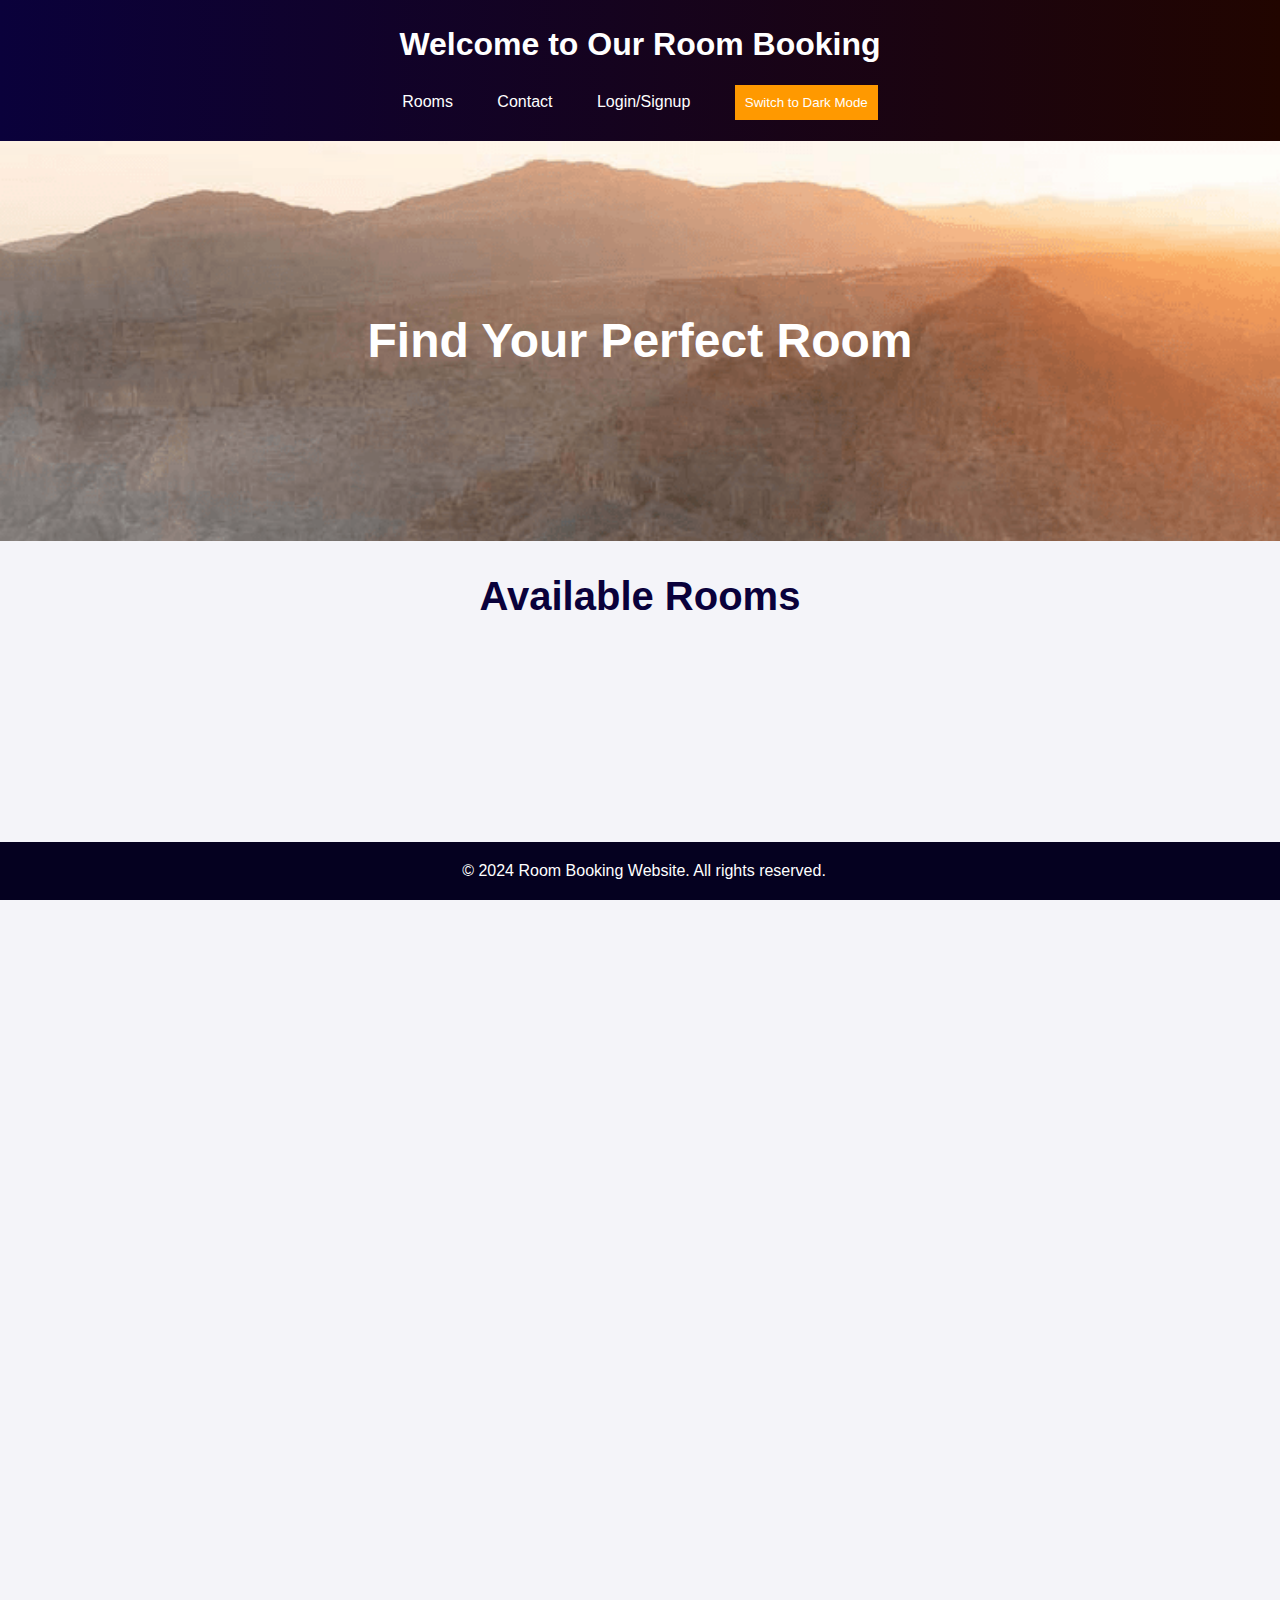
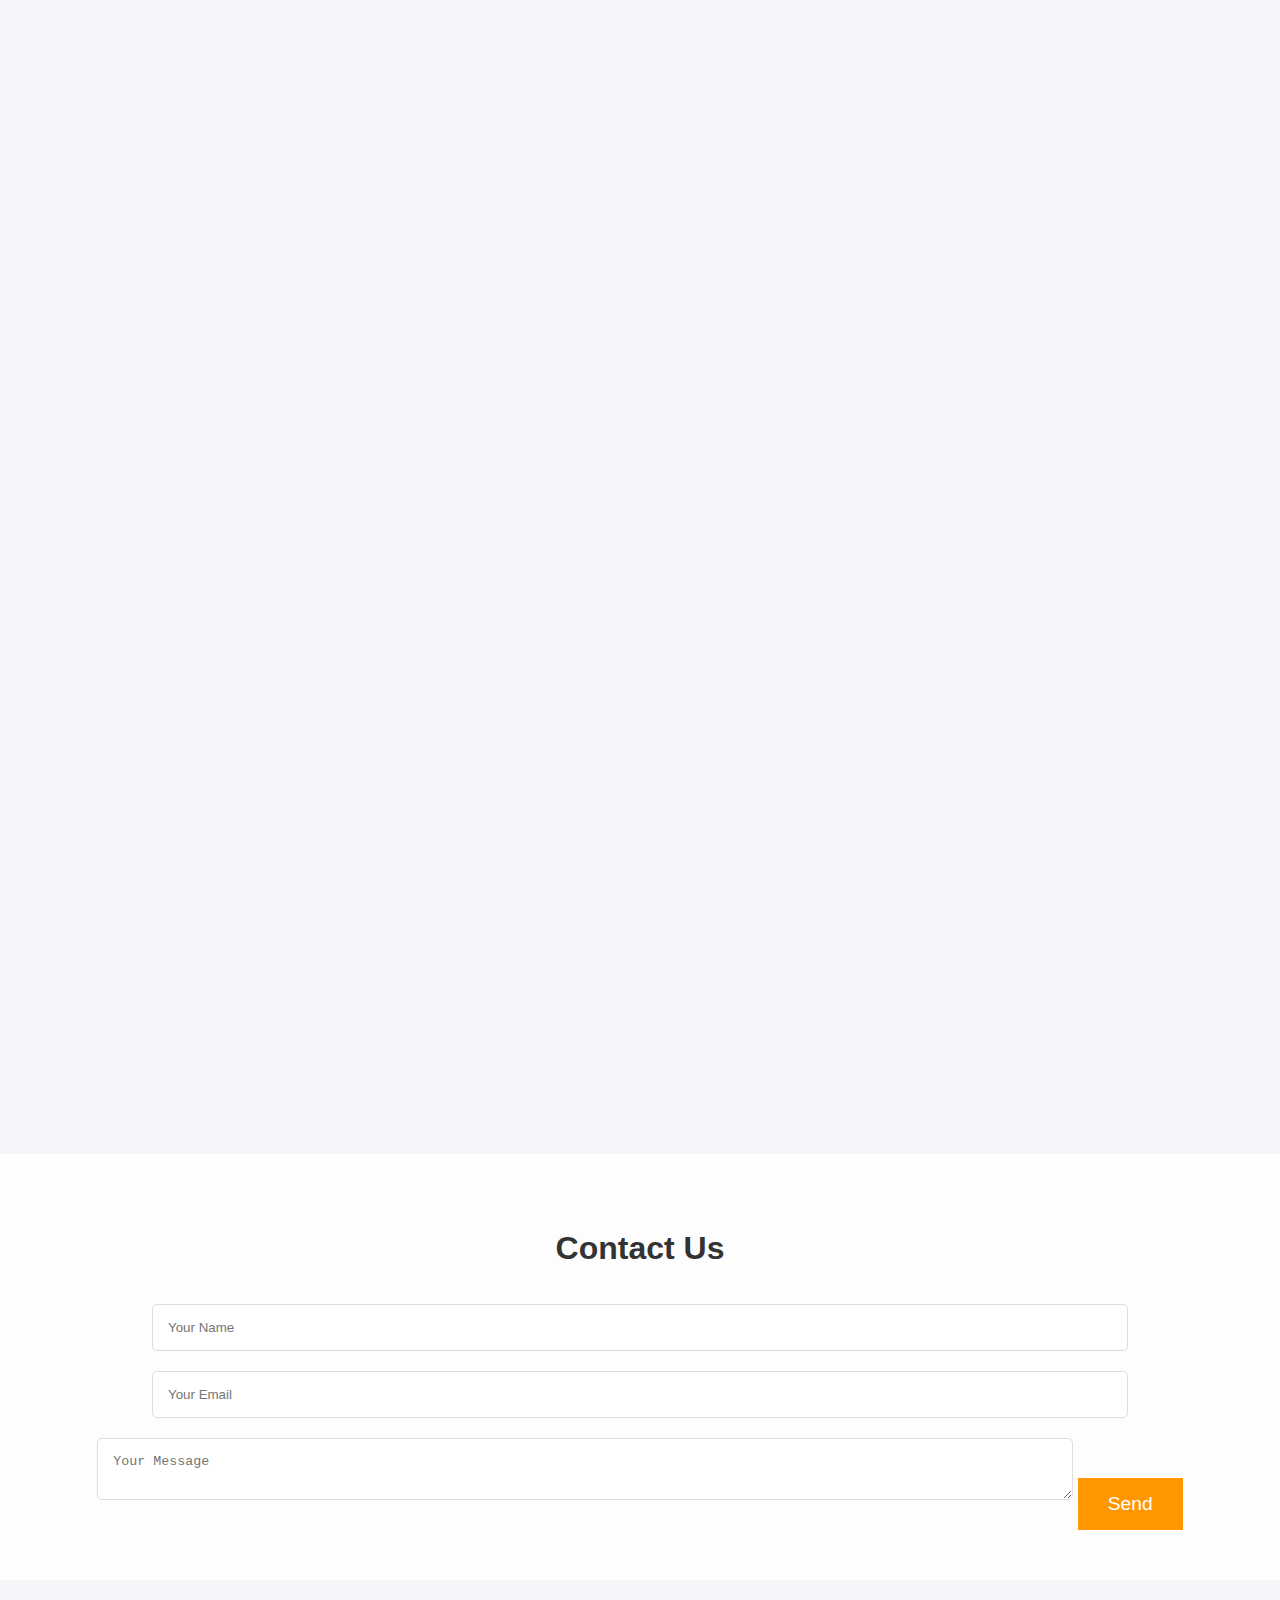
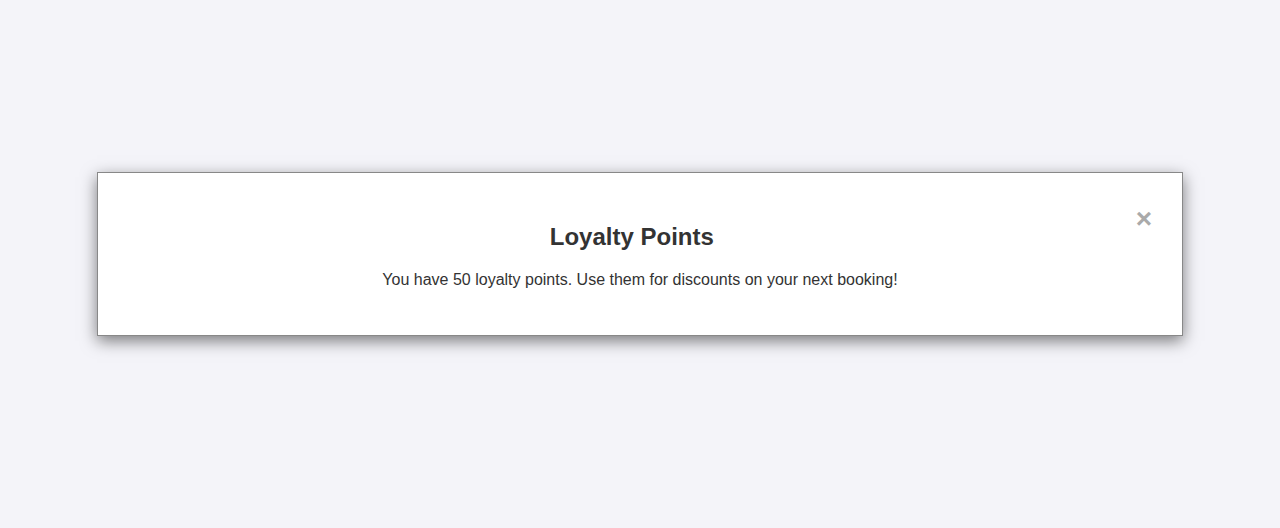
<file: index.html>
<!DOCTYPE html>
<html lang="en">
<head>
    <meta charset="UTF-8">
    <meta name="viewport" content="width=device-width, initial-scale=1.0">
    <title>Room Booking Website</title>
    <link rel="stylesheet" href="styles.css">
</head>
<body>
    <header>
        <h1>Welcome to Our Room Booking</h1>
        <nav>
            <ul>
                <li><a href="#rooms">Rooms</a></li>
                <li><a href="#contact">Contact</a></li>
                <li><a href="registration.html" class="btn">Login/Signup</a></li>
                <li><button id="mode-toggle">Switch to Dark Mode</button></li>
            </ul>
        </nav>
    </header>

    <section id="hero">
        <h2>Find Your Perfect Room</h2>
        <!-- <button onclick="openBooking()">Book Now</button> -->
    </section>

    <section id="rooms">
            <h2 class="animate-fade">Available Rooms</h2>
            <div class="room-container">
        
            <div class="room-card">
                <img src="luxury1.jpg" alt="Regular Room 1">
                <h3>Family Room 1</h3>
                <p>Price: ₹ 1,200</p>
                <p>Description: A cozy room with essential amenities for a comfortable stay.</p>
                <button onclick="bookRoom('Regular Room 1', 1200)">Book Now</button>
            </div>

            <div class="room-card">
                <img src="luxury2.jpg" alt="Regular Room 2">
                <h3>Family  Room 2</h3>
                <p>Price: ₹ 1,300</p>
                <p>Description: Spacious room with modern furnishings and a lovely view.</p>
                <button onclick="bookRoom('Regular Room 2', 1100)">Book Now</button>
            </div>

            <div class="room-card">
                <img src="luxury3.jpg" alt="Regular Room 3">
                <h3>Family Room 3</h3>
                <p>Price: ₹ 1,000</p>
                <p>Description: Comfortable stay with a queen-size bed and attached bathroom.</p>
                <button onclick="bookRoom('Regular Room 3', 1000)">Book Now</button>
            </div>

            <div class="room-card">
                <img src="luxury9.jpg" alt="Regular Room 4">
                <h3>Family Room 4</h3>
                <p>Price: ₹ 1,500</p>
                <p>Description: Ideal for solo travelers with all necessary amenities.</p>
                <button onclick="bookRoom('Regular Room 4', 1500)">Book Now</button>
            </div>

            <div class="room-card">
                <img src="luxury5.webp" alt="Regular Room 5">
                <h3>AC Room 5</h3>
                <p>Price: ₹ 2,000</p>
                <p>Description: A bright room with comfortable bedding and air conditioning.</p>
                <button onclick="bookRoom('Regular Room 5', 2000)">Book Now</button>
            </div>

            <div class="room-card">
                <img src="luxury6.jpg" alt="Regular Room 6">
                <h3>AC Room 6</h3>
                <p>Price: ₹ 2,000</p>
                <p>Description: A modern room with Wi-Fi access and flat-screen TV.</p>
                <button onclick="bookRoom('Regular Room 6', 1050)">Book Now</button>
            </div>

            <div class="room-card">
                <img src="luxury7.jpg" alt="Regular Room 7">
                <h3>Regular Room 7</h3>
                <p>Price: ₹ 1,000</p>
                <p>Description: Spacious room with a desk and ample storage space.</p>
                <button onclick="bookRoom('Regular Room 7', 1000)">Book Now</button>
            </div>

            <div class="room-card">
                <img src="luxury8.jpg" alt="Regular Room 8">
                <h3>Regular Room 8</h3>
                <p>Price: ₹ 1,000</p>
                <p>Description: Luxurious room with premium amenities and great ambiance.</p>
                <button onclick="bookRoom('Regular Room 8', 1000)">Book Now</button>
            </div>

            <div class="room-card">
                <img src="vip2.avif" alt="VIP Room 1">
                <h3>VIP Room 1</h3>
                <p>Price: ₹ 2,100</p>
                <p>Description: An exclusive room with a king-size bed, lounge area, and complimentary services.</p>
                <button onclick="bookRoom('VIP Room 1', 250)">Book Now</button>
            </div>

            <div class="room-card">
                <img src="vip3.jpg" alt="VIP Room 2">
                <h3>VIP Room 2</h3>
                <p>Price: ₹ 2,350</p>
                <p>Description: Luxurious suite with private balcony, minibar, and dedicated room service.</p>
                <button onclick="bookRoom('VIP Room 2', 300)">Book Now</button>
            </div>
        </div>
    </section>

    <section id="contact">
        <h2>Contact Us</h2>
        <form id="contact-form">
            <input type="text" placeholder="Your Name" required>
            <input type="email" placeholder="Your Email" required>
            <textarea placeholder="Your Message" required></textarea>
            <button type="submit">Send</button>
        </form>
    </section>

    <footer>
        <p>&copy; 2024 Room Booking Website. All rights reserved.</p>
    </footer>

    <div id="loyalty-modal" class="modal">
        <div class="modal-content">
            <span class="close" onclick="closeLoyalty()">&times;</span>
            <h2>Loyalty Points</h2>
            <p>You have 50 loyalty points. Use them for discounts on your next booking!</p>
        </div>
    </div>

    <script src="script.js"></script>
</body>
</html>
</file>
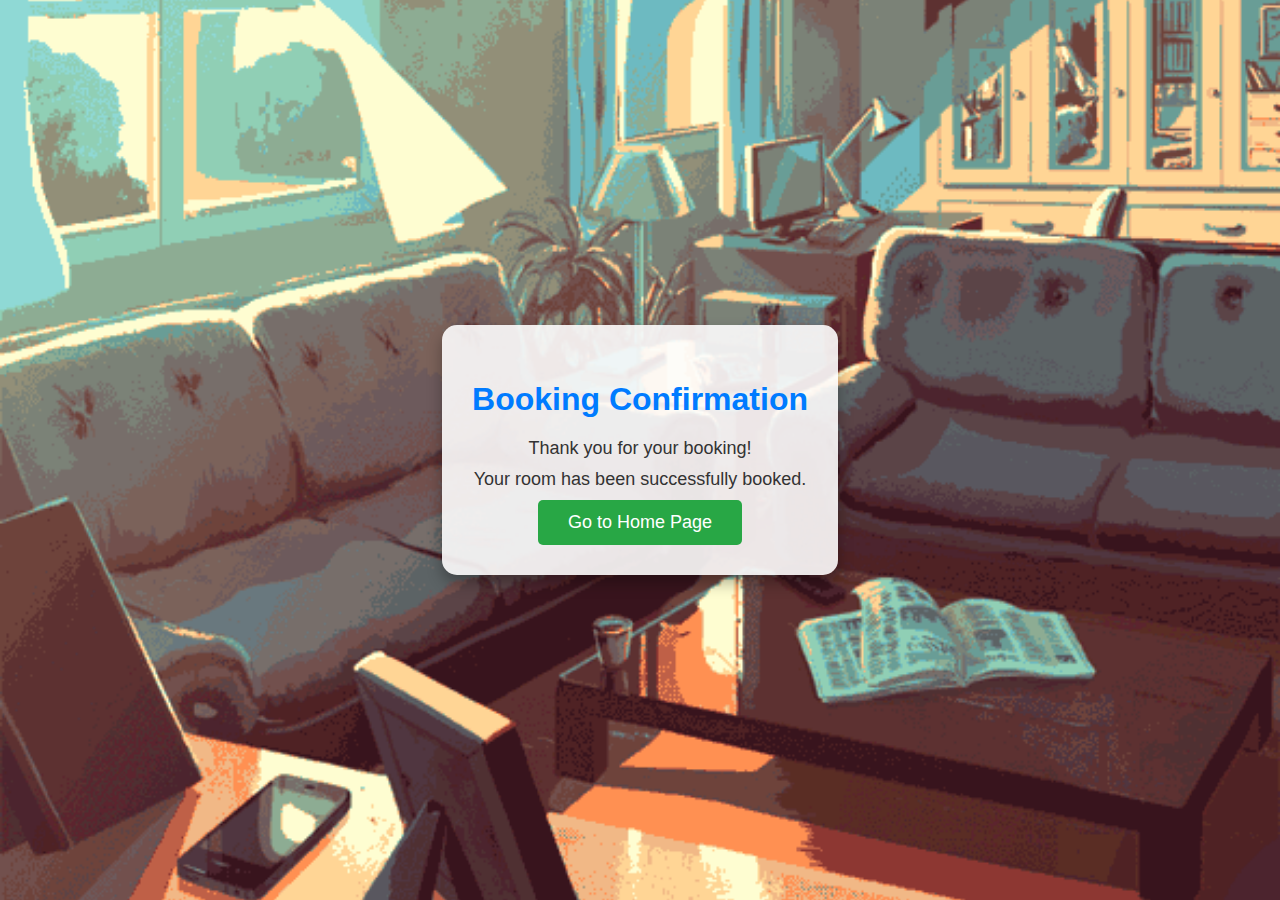
<file: confirmation.html>
<!DOCTYPE html>
<html lang="en">
<head>
    <meta charset="UTF-8">
    <meta name="viewport" content="width=device-width, initial-scale=1.0">
    <title>Booking Confirmation</title>
    <link rel="stylesheet" href="confirmation.css">
</head>
<body>
    <div class="container">
        <h2>Booking Confirmation</h2>
        <p>Thank you for your booking!</p>
        <p>Your room has been successfully booked.</p>

        <button onclick="goHome()">Go to Home Page</button>
    </div>

    <script>
        // Redirect to homepage
        function goHome() {
            window.location.href = 'index.html'; // Redirect to homepage or any other main page
        }
    </script>
</body>
</html>
</file>
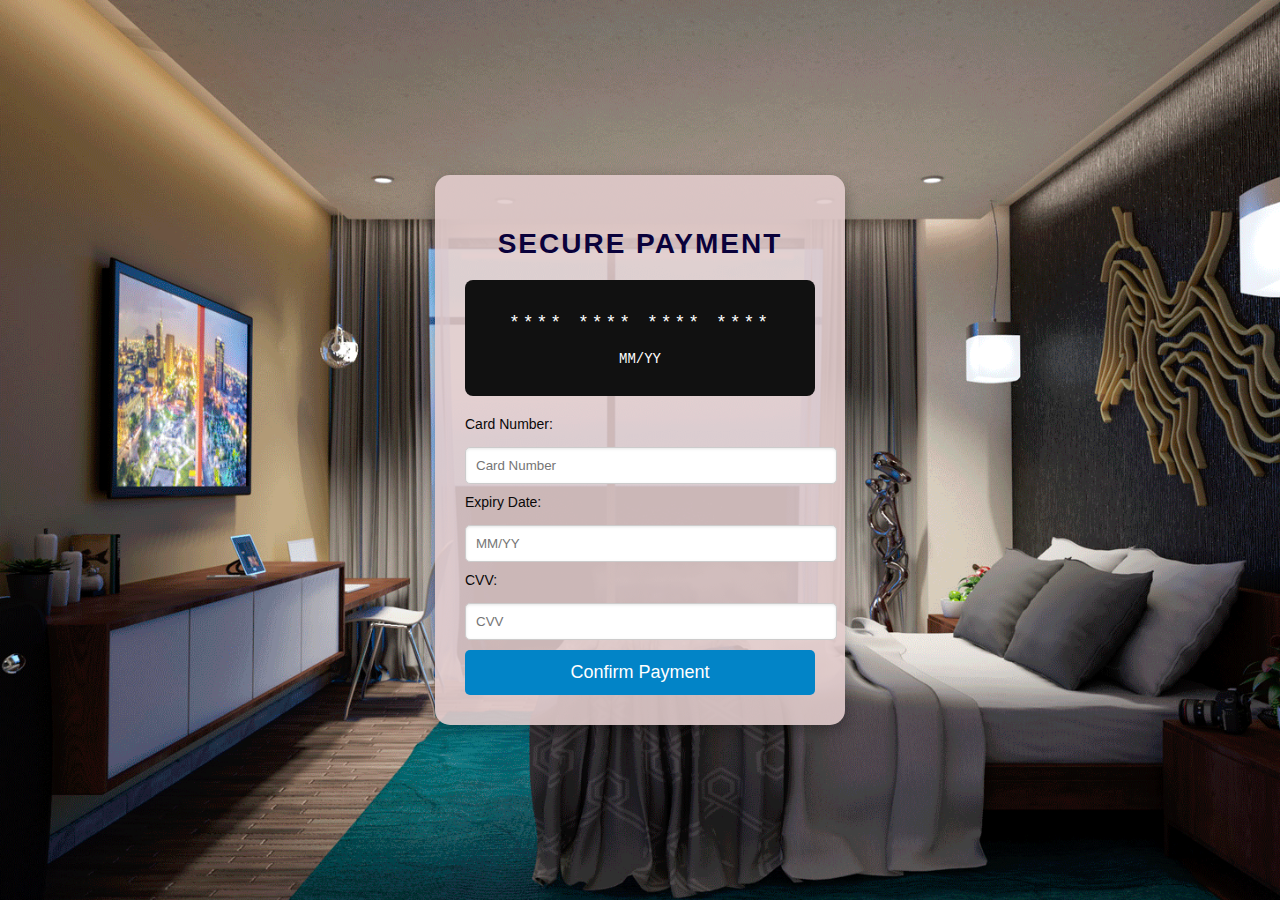
<file: payment.html>
<!DOCTYPE html>
<html lang="en">
<head>
    <meta charset="UTF-8">
    <meta name="viewport" content="width=device-width, initial-scale=1.0">
    <title>Payment</title>
    <link rel="stylesheet" href="payment.css">

</head>
<body>
    <div class="container">
        <h2>Secure Payment</h2>
        <p id="user-info"></p>

        <div class="card-info">
            <div class="card-front">
                <p class="card-number" id="display-card-number">**** **** **** ****</p>
                <p class="expiry-date" id="display-expiry-date">MM/YY</p>
            </div>
        </div>

        <form id="payment-form">
            <label for="card-number">Card Number:</label>
            <input type="text" id="card-number" placeholder="Card Number" maxlength="16" required oninput="displayCardNumber()">

            <label for="expiry-date">Expiry Date:</label>
            <input type="text" id="expiry-date" placeholder="MM/YY" required oninput="displayExpiryDate()">

            <label for="cvv">CVV:</label>
            <input type="text" id="cvv" placeholder="CVV" maxlength="3" required>

            <button type="button" onclick="confirmPayment()">Confirm Payment</button>
        </form>
    </div>

    <script>
        // Retrieve user data from localStorage
        const userData = JSON.parse(localStorage.getItem('userData'));

        // Display user booking information
        document.getElementById('user-info').innerText = `Room: ${userData.roomName} | Price: ₹${userData.price} | Name: ${userData.firstName} ${userData.lastName}`;

        // Live update of card number and expiry date
        function displayCardNumber() {
            const cardNumber = document.getElementById('card-number').value;
            document.getElementById('display-card-number').innerText = cardNumber || '**** **** **** ****';
        }

        function displayExpiryDate() {
            const expiryDate = document.getElementById('expiry-date').value;
            document.getElementById('display-expiry-date').innerText = expiryDate || 'MM/YY';
        }

        // Dummy payment confirmation
        function confirmPayment() {
            const cardNumber = document.getElementById('card-number').value;
            const expiryDate = document.getElementById('expiry-date').value;
            const cvv = document.getElementById('cvv').value;

            if (cardNumber && expiryDate && cvv) {
                alert('Payment Successful! Your booking is confirmed.');
                localStorage.removeItem('userData'); // Clear user data after successful booking
                window.location.href = 'confirmation.html'; // Redirect to confirmation page
            } else {
                alert("Please fill all the payment details.");
            }
        }
    </script>
</body>
</html>
</file>
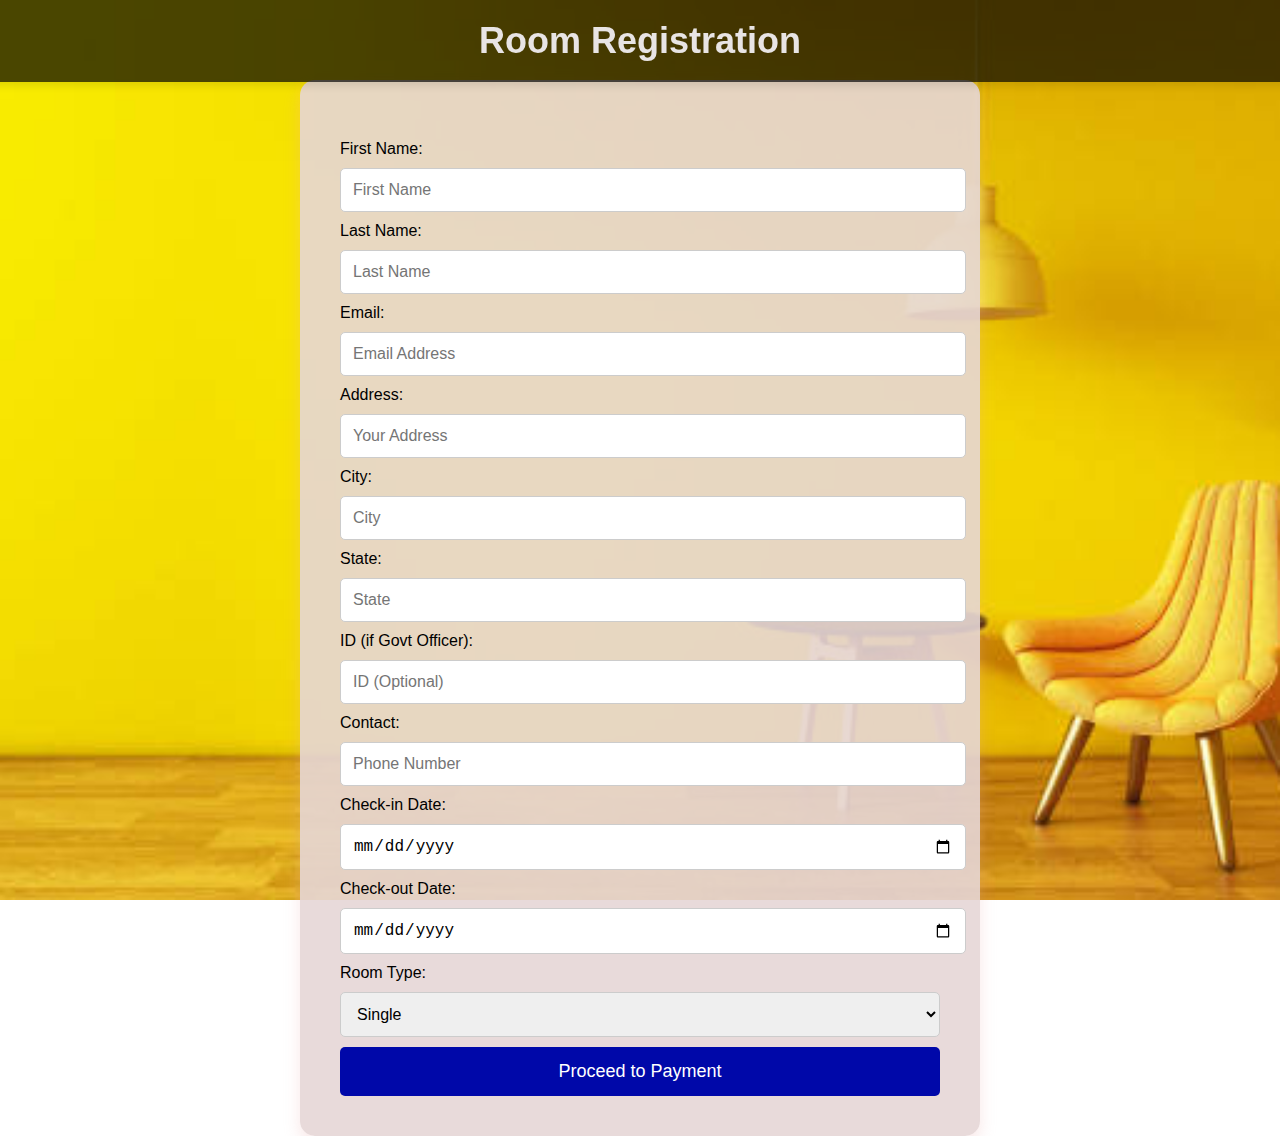
<file: registration.html>
<!DOCTYPE html>
<html lang="en">
<head>
    <meta charset="UTF-8">
    <meta name="viewport" content="width=device-width, initial-scale=1.0">
    <title>Room Registration</title>
    <link rel="stylesheet" href="registration.css">
</head>
<body>
    <header>
        <h2>Room Registration</h2>
    </header>

    <div class="container">
        <p id="room-info"></p>
        <form id="registration-form">
            <label for="first-name">First Name:</label>
            <input type="text" id="first-name" placeholder="First Name" required><br>

            <label for="last-name">Last Name:</label>
            <input type="text" id="last-name" placeholder="Last Name" required><br>

            <label for="email">Email:</label>
            <input type="email" id="email" placeholder="Email Address" required><br>

            <label for="address">Address:</label>
            <input type="text" id="address" placeholder="Your Address" required><br>

            <label for="city">City:</label>
            <input type="text" id="city" placeholder="City" required><br>

            <label for="state">State:</label>
            <input type="text" id="state" placeholder="State" required><br>

            <label for="id">ID (if Govt Officer):</label>
            <input type="text" id="id" placeholder="ID (Optional)"><br>

            <label for="contact">Contact:</label>
            <input type="tel" id="contact" placeholder="Phone Number" required><br>

            <label for="checkin">Check-in Date:</label>
            <input type="date" id="checkin" required><br>

            <label for="checkout">Check-out Date:</label>
            <input type="date" id="checkout" required><br>

            <label for="roomtype">Room Type:</label>
            <select id="roomtype" required>
                <option value="single">Single</option>
                <option value="double">Double</option>
                <option value="govt">Govt Officer</option>
                <option value="2-bedroom">2-Bedroom</option>
                <option value="suite">Suite</option>
            </select><br>

            <button type="button" onclick="proceedToPayment()">Proceed to Payment</button>
        </form>
    </div>

    <script>
        // Get room details from URL query parameters
        //const urlParams = new URLSearchParams(window.location.search);
        const roomName = localStorage.getItem('roomName');
        const price = localStorage.getItem('roomPrice');
        //console.log(roomName,price);

        // Display room details
        // document.getElementById('room-info').innerText = `Booking for ${roomName} - $${price} per night`;

        // Proceed to payment
        function proceedToPayment() {
            const firstName = document.getElementById('first-name').value;
            const lastName = document.getElementById('last-name').value;
            const email = document.getElementById('email').value;
            const address = document.getElementById('address').value;
            const phone = document.getElementById('contact').value;

            if (firstName && lastName && email && address && phone) {
                const userData = { firstName, lastName, email, address, phone, roomName, price };
                localStorage.setItem('userData', JSON.stringify(userData));
                window.location.href = 'payment.html';
            } else {
                alert("Please fill all required fields.");
            }
        }
    </script>
</body>
</html>
</file>
<file: styles.css>
/* Global Styles */
body {
    font-family: Arial, sans-serif;
    margin: 0;
    padding: 0;
    background-color: #f4f4f9;
    color: #333;
    transition: background-color 0.5s, color 0.5s;
    /* background-image: url('background.jpg');
    /* /* background-size: cover;
    background-attachment: fixed; */
}

body.dark-mode {
    background-color: #121212;
    color: white;
}

/* Header */
header {
    background: linear-gradient(to right, #0a013b, #210500);
    color: white;
    padding:5px;
    text-align: center;
    position: sticky;
    top: 0;
    z-index: 1000;
}

nav ul {
    list-style: none;
    padding: 0;
}

nav ul li {
    display: inline;
    margin: 0 20px;
}

nav ul li a, nav ul li button {
    color: white;
    text-decoration: none;
    background: none;
    border: none;
    cursor: pointer;
}

nav ul li a:hover {
    text-decoration: underline;
}

/* Hero Section */
#hero {
    background: url('room5.gif') no-repeat center center/cover;
    height: 400px;
    display: flex;
    flex-direction: column;
    justify-content: center;
    align-items: center;
    color: white;
    text-align: center;
}

#hero h2 {
    font-size: 3rem;
    animation: fadeIn 2s ease-in-out;
}

/* #hero button {
    background-color: #ff9800;
    color: white;
    border: none;
    padding: 15px 30px;
    font-size: 1.2rem;
    cursor: pointer;
    transition: background-color 0.3s;
} */

#hero button:hover {
    background-color: #e68900;
}

/* Room Cards Section */
.room-container {
    display: flex;
    flex-wrap: wrap;
    justify-content: space-around;
    padding: 50px 0;
}

.room-card {
    background: #d2c9c9;
    border: 1px solid #0c0707;
    box-shadow: 0 4px 8px rgba(0, 0, 0, 0.1);
    margin: 20px;
    padding: 15px;
    text-align: center;
    width: 300px;
    transition: transform 0.3s, box-shadow 0.3s;
    opacity: 0;
    animation: fadeIn 2s forwards;

}

.room-card:hover {
    transform: scale(1.05);
    box-shadow: 0 8px 16px rgba(0, 0, 0, 0.2);
}

.room-card img {
    width: 100%;
    height: auto;
    border-radius: 5px;
}

.room-card h3 {
    font-size: 1.5rem;
    margin-top: 10px;
    color: #0a013b;
}

.room-card p {
    margin: 15px ;
    color: black;

}

.room-card button {
    background-color: #007bff;
    color: white;
    /* border: none; */
    padding: 10px 20px;
    cursor: pointer;
    transition: background-color 0.3s;
}

.room-card button:hover {
    background-color: #0056b3;
}

/* Contact Form */
#contact {
    padding: 50px;
    background-color: rgba(255, 255, 255, 0.8);
    text-align: center;
}

#contact h2 {
    color: #333;
    font-size: 2rem;
}

#contact-form input, #contact-form textarea {
    width: 80%;
    padding: 15px;
    margin: 10px 0;
    border: 1px solid #ddd;
    border-radius: 5px;
}

#contact-form button {
    background-color: #ff9800;
    color: white;
    border: none;
    padding: 15px 30px;
    font-size: 1.2rem;
    cursor: pointer;
    transition: background-color 0.3s;
}

#contact-form button:hover {
    background-color: #e68900;
}


.modal-content {
    background-color: #fff;
    margin: 15% auto;
    padding: 30px;
    border: 1px solid #888;
    width: 80%;
    box-shadow: 0 5px 15px rgba(0, 0, 0, 0.5);
    text-align: center;
}

.close {
    color: #aaa;
    float: right;
    font-size: 28px;
    font-weight: bold;
    cursor: pointer;
}

.close:hover {
    color: black;
}

.modal-content input {
    width: 80%;
    padding: 15px;
    margin: 10px 0;
    border: 1px solid #ddd;
    border-radius: 5px;
}

.modal-content button {
    background-color: #007bff;
    color: white;
    border: none;
    padding: 15px 30px;
    cursor: pointer;
    transition: background-color 0.3s;
}

.modal-content button:hover {
    background-color: #0056b3;
}

/* Footer */
footer {
    background-color: #050120;
    color: white;
    text-align: center;
    padding: 4px;
    position: fixed;
    bottom: 0;
    width: 100%;
}

/* Animations */
@keyframes fadeIn {
    0% { opacity: 0; }
    100% { opacity: 1; }
}

/* Dark Mode Toggle */
#mode-toggle {
    background-color: hsl(36, 100%, 50%);
    color: white;
    border: none;
    padding: 10px;
    cursor: pointer;
}

#mode-toggle:hover {
    background-color: #e68900;
}

#rooms h2 {
    text-align: center;
    font-size: 2.5rem;
    margin-bottom: 30px;
    color: #0a013b;
    animation: fadeInDown 1s ease-out;
}

@keyframes fadeInDown {
    0% {
        opacity: 0;
        transform: translateY(-50px);
    }
    100% {
        opacity: 1;
        transform: translateY(0);
    }
}
</file>
<file: confirmation.css>
/* General Page Styling */
body {
    margin: 0;
    padding: 0;
    font-family: 'Arial', sans-serif;
    background: url('room3.gif') no-repeat center center fixed;
    background-size: cover;
    height: 100vh;
    display: flex;
    justify-content: center;
    align-items: center;
}

/* Container for the confirmation message */
.container {
    background-color: rgba(253, 252, 252, 0.9);
    padding: 30px;
    border-radius: 15px;
    box-shadow: 0 8px 15px rgba(0, 0, 0, 0.3);
    max-width: 400px;
    text-align: center;
    animation: slideUp 1s ease-in-out;
}

/* Heading styling */
h2 {
    font-size: 32px;
    color: #007bff;
    margin-bottom: 20px;
}

/* Paragraphs for the confirmation details */
p {
    font-size: 18px;
    color: #333;
    margin: 10px 0;
}

/* Button styling */
button {
    padding: 12px 30px;
    border: none;
    background-color: #28a745;
    color: white;
    border-radius: 5px;
    cursor: pointer;
    font-size: 18px;
    transition: background-color 0.3s, transform 0.3s;
}

/* Button hover effect */
button:hover {
    background-color: #218838;
    transform: scale(1.05);
}

/* Responsive styling */
@media (max-width: 768px) {
    .container {
        padding: 20px;
        width: 90%;
    }

    h2 {
        font-size: 28px;
    }

    p {
        font-size: 16px;
    }

    button {
        width: 100%;
        font-size: 16px;
    }
}

/* Slide-up animation */
@keyframes slideUp {
    0% {
        opacity: 0;
        transform: translateY(30px);
    }
    100% {
        opacity: 1;
        transform: translateY(0);
    }
}
</file>
<file: payment.css>
/* General Page Styling */
body {
    margin: 0;
    padding: 0;
    font-family: 'Arial', sans-serif;
    background: url('room6.gif') no-repeat center center fixed;
    background-size: cover;
    height: 100vh;
    display: flex;
    justify-content: center;
    align-items: center;
}

.container {
    background-color: rgba(225, 203, 203, 0.9);
    padding: 30px;
    border-radius: 15px;
    box-shadow: 0 6px 15px rgba(0, 0, 0, 0.3);
    width: 350px;
    text-align: center;
    animation: fadeIn 1s ease-in-out;
}

h2 {
    color: #0a013b;
    font-size: 28px;
    margin-bottom: 15px;
    text-transform: uppercase;
    letter-spacing: 2px;
    animation: slideDown 0.8s ease-in-out;
}

#user-info {
    margin-bottom: 20px;
    color: #333;
    font-weight: bold;
}

label {
    display: block;
    font-size: 14px;
    color: #0a0808;
    margin-bottom: 5px;
    text-align: left;
}

input[type="text"], input[type="number"] {
    width: 100%;
    padding: 10px;
    margin: 10px 0;
    border: 1px solid #ccc;
    border-radius: 5px;
    box-shadow: inset 0 1px 3px rgba(0, 0, 0, 0.1);
}

button {
    width: 100%;
    padding: 12px;
    border: none;
    background-color: #0284c7;
    color: white;
    border-radius: 5px;
    cursor: pointer;
    font-size: 18px;
    transition: background-color 0.3s ease;
}

button:hover {
    background-color: #02699f;
}

/* Card visual section */
.card-info {
    background: #111;
    padding: 15px;
    border-radius: 8px;
    margin-bottom: 20px;
    position: relative;
    animation: bounceIn 1s ease-in-out;
}

.card-front {
    color: white;
    font-family: 'Courier New', Courier, monospace;
}

.card-number {
    font-size: 18px;
    letter-spacing: 3px;
}

.expiry-date {
    margin-top: 10px;
    font-size: 14px;
}

@keyframes fadeIn {
    0% { opacity: 0; transform: translateY(20px); }
    100% { opacity: 1; transform: translateY(0); }
}

@keyframes slideDown {
    0% { opacity: 0; transform: translateY(-30px); }
    100% { opacity: 1; transform: translateY(0); }
}

@keyframes bounceIn {
    0% { transform: scale(0.8); }
    60% { transform: scale(1.05); }
    100% { transform: scale(1); }
}

@media (max-width: 768px) {
    .container {
        width: 90%;
    }

    h2 {
        font-size: 24px;
    }

    input[type="text"], input[type="number"] {
        font-size: 14px;
    }
}
</file>
<file: registration.css>
/* General Page Styling */
body {
    margin: 0;
    padding: 0;
    font-family: 'Arial', sans-serif;
    background: url('r1.jpg') no-repeat center center fixed;
    background-size: cover;
    min-height: 100vh;
    display: flex;
    flex-direction: column;
    justify-content: center;
    align-items: center;
}

header {
    background-color: rgba(0, 0, 0, 0.7);
    color: rgb(232, 228, 228);
    text-align: center;
    padding: 20px;
    width: 100%;
    position: fixed;
    top: 0;
    z-index: 1000;
    box-shadow: 0 4px 8px rgba(0, 0, 0, 0.1);
    animation: slideInDown 0.7s ease-in-out;
}

h2 {
    margin: 0;
    font-size: 36px;
}

.container {
    background-color: rgba(230, 214, 214, 0.9);
    padding: 40px;
    border-radius: 15px;
    box-shadow: 0 8px 16px rgba(235, 175, 175, 0.3);
    width: 100%;
    max-width: 600px;
    margin-top: 80px;
    animation: fadeIn 1s ease-in-out;
    z-index: 1;
}

input, select {
    width: 100%;
    padding: 12px;
    margin: 10px 0;
    border-radius: 5px;
    border: 1px solid #ccc;
    font-size: 16px;
}

button {
    width: 100%;
    padding: 14px;
    background-color: #0008a9;
    color: white;
    border: none;
    border-radius: 5px;
    font-size: 18px;
    cursor: pointer;
    transition: background-color 0.3s ease;
}

button:hover {
    background-color: #007b5e;
}

p#room-info {
    text-align: center;
    font-weight: bold;
    margin-bottom: 20px;
    font-size: 18px;
}

/* Animations */
@keyframes fadeIn {
    0% {
        opacity: 0;
        transform: translateY(30px);
    }
    100% {
        opacity: 1;
        transform: translateY(0);
    }
}

@keyframes slideInDown {
    0% {
        transform: translateY(-100%);
    }
    100% {
        transform: translateY(0);
    }
}

/* Responsive Design */
@media (max-width: 768px) {
    header {
        padding: 15px;
    }

    h2 {
        font-size: 30px;
    }

    .container {
        padding: 20px;
    }

    input, select {
        font-size: 14px;
        padding: 10px;
    }

    button {
        font-size: 16px;
        padding: 12px;
    }

    p#room-info {
        font-size: 16px;
    }
}

@media (max-width: 480px) {
    h2 {
        font-size: 24px;
    }

    .container {
        width: 95%;
        padding: 15px;
    }

    button {
        font-size: 14px;
        padding: 10px;
    }
}
</file>
